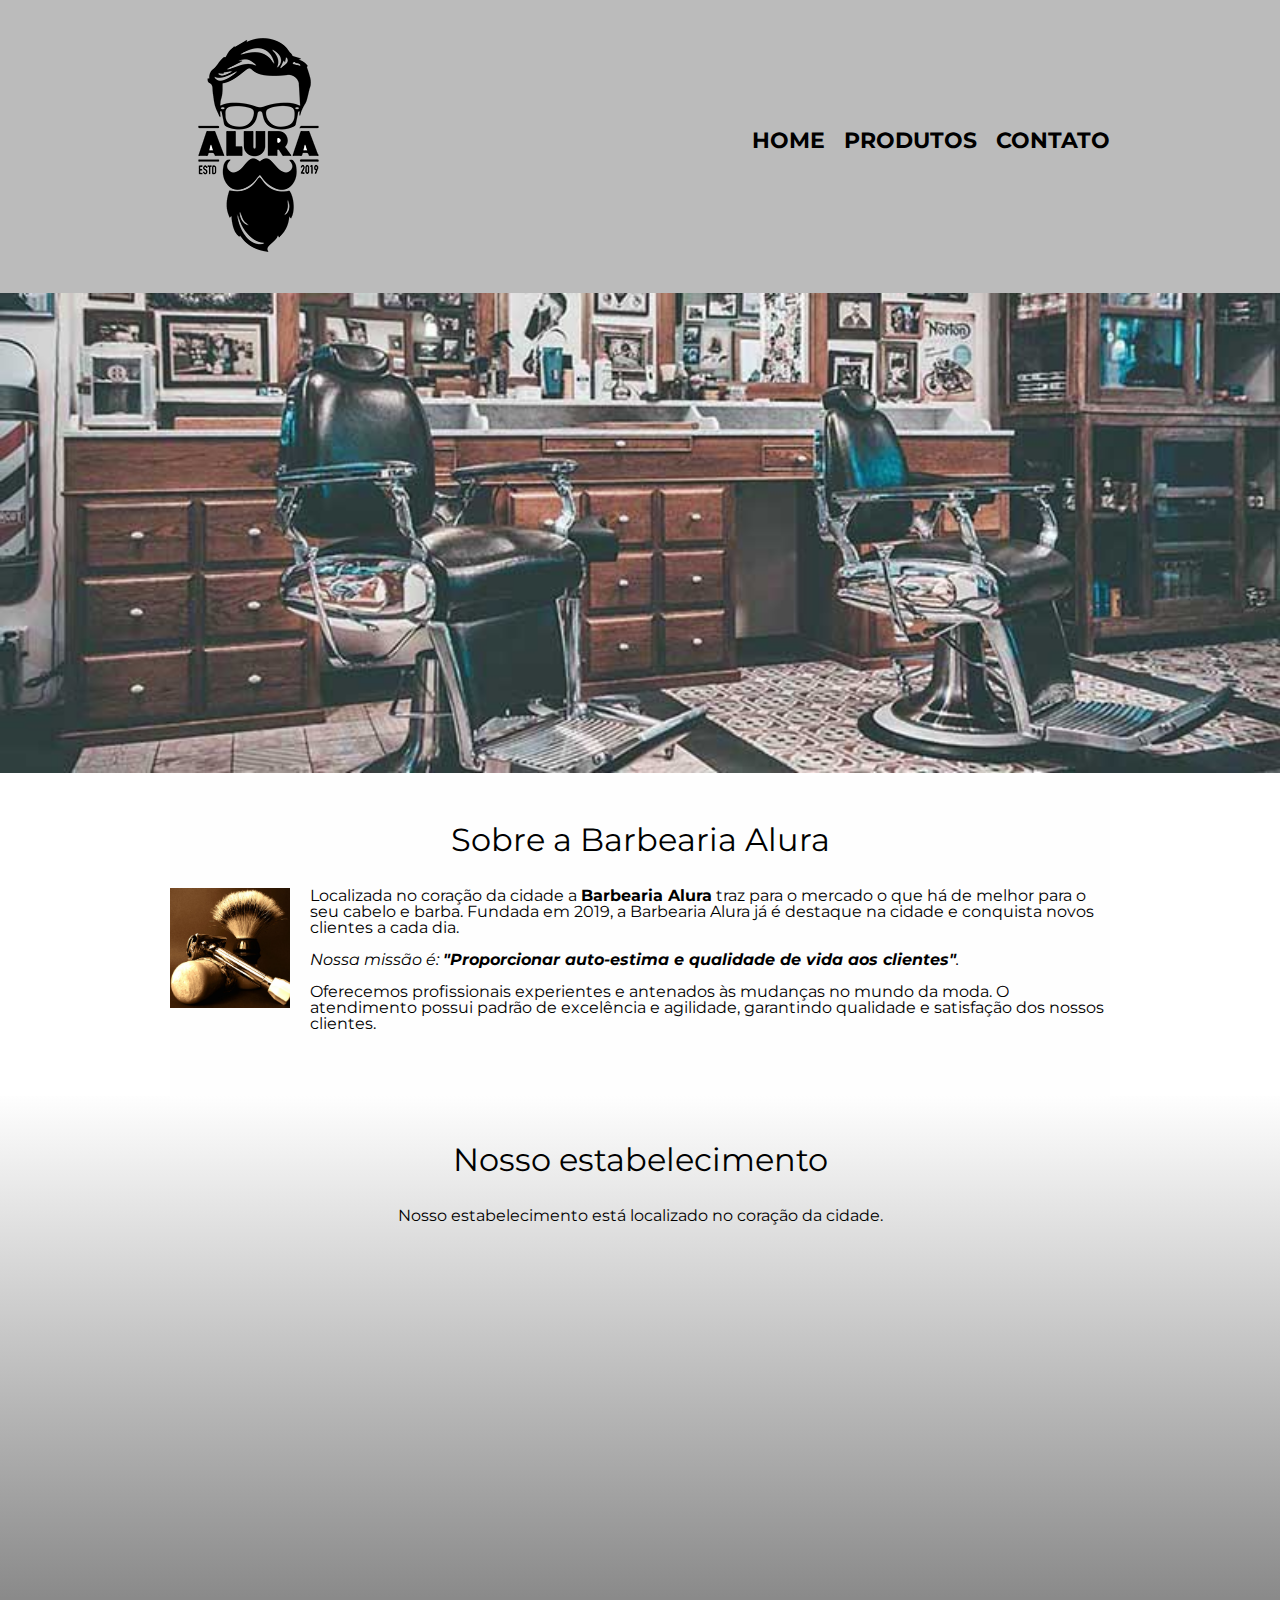
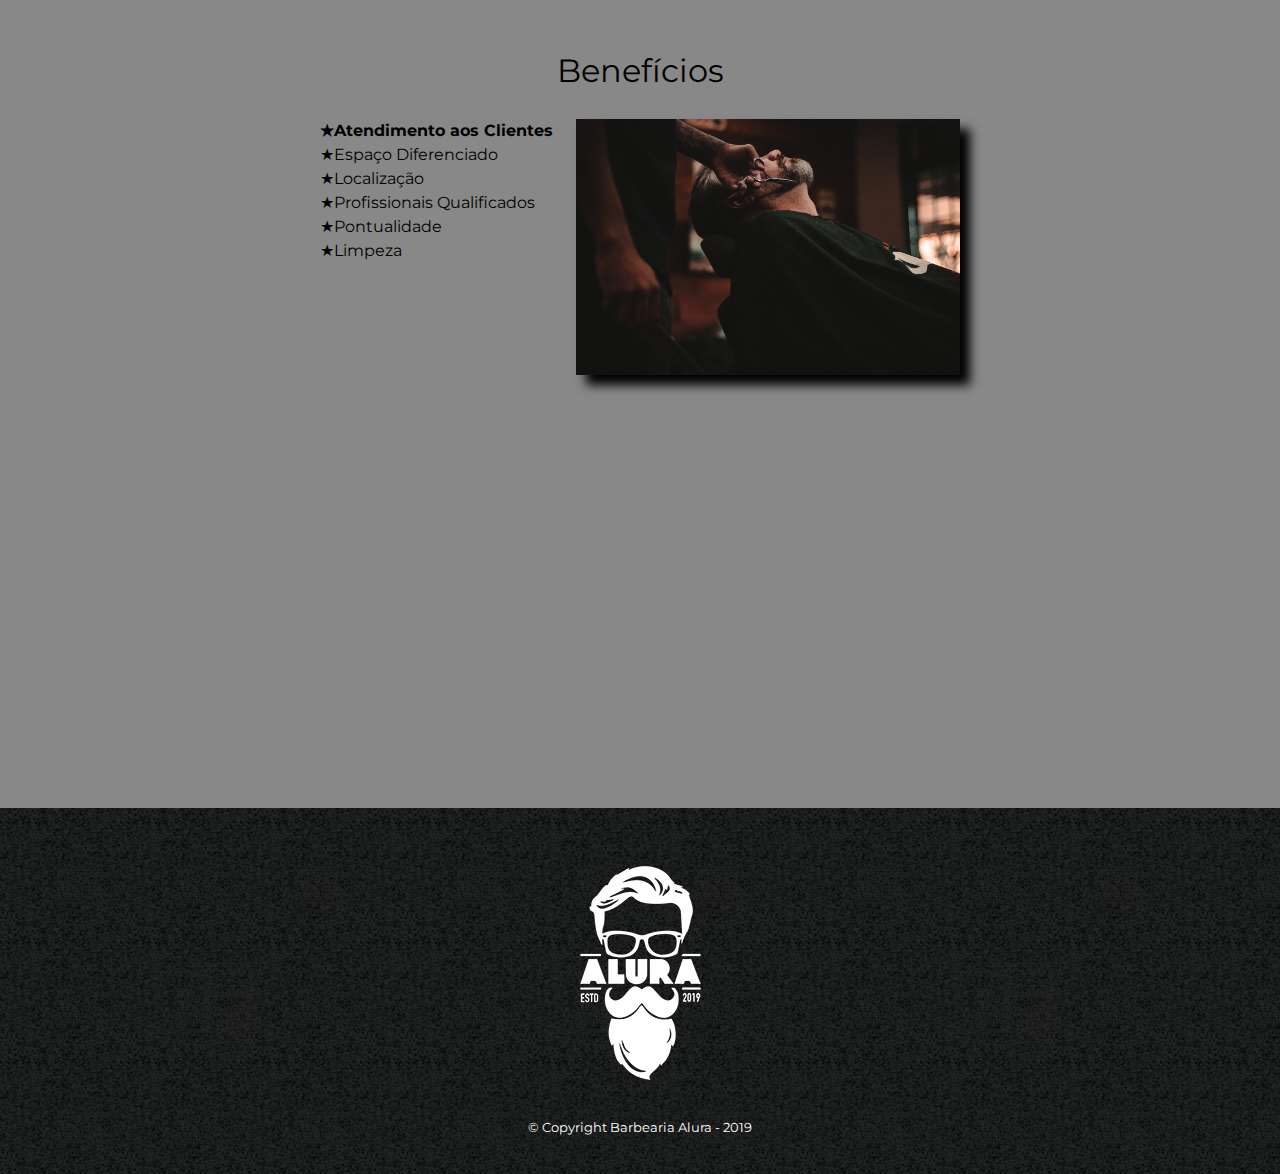
<file: index.html>
<!DOCTYPE html>
<html lang="pt-br">
	<head>
		<meta charset="utf-8">
		<meta name="viewport" content="width=device-width">
		<title>Barbearia Alura</title>

		<link rel="stylesheet" href="reset.css">
		<link rel="stylesheet" href="style.css">
		<link href="https://fonts.googleapis.com/css?family=Montserrat&display=swap" rel="stylesheet">
	</head>

	<body>
		<header>
			<div class="caixa">
				<h1><img src="logo.png"></h1>

				<nav>
					<ul>
						<li><a href="index.html">Home</a></li>
						<li><a href="produtos.html">Produtos</a></li>
						<li><a href="contato.html">Contato</a></li>
					</ul>
				</nav>
			</div>
		</header>

		<img class="banner" src="banner.jpg">

		<main>
			<section class="principal">
				<h2 class="titulo-principal">Sobre a Barbearia Alura</h2>

				<img class="utensilios" src="utensilios.jpg" alt="Utensilios de um barbeiro">

				<p>Localizada no coração da cidade a <strong>Barbearia Alura</strong> traz para o mercado o que há de melhor para o seu cabelo e barba. Fundada em 2019, a Barbearia Alura já é destaque na cidade e conquista novos clientes a cada dia.</p>

				<p id="missao"><em>Nossa missão é: <strong>"Proporcionar auto-estima e qualidade de vida aos clientes"</strong>.</em></p>

				<p>Oferecemos profissionais experientes e antenados às mudanças no mundo da moda. O atendimento possui padrão de excelência e agilidade, garantindo qualidade e satisfação dos nossos clientes.</p>
			</section>

			<section class="mapa">
				<h3 class="titulo-principal">Nosso estabelecimento</h3>
				<p>Nosso estabelecimento está localizado no coração da cidade.</p>

				<div class="mapa-conteudo">
					<iframe src="https://www.google.com/maps/embed?pb=!1m18!1m12!1m3!1d3656.4483278365396!2d-46.63466568562861!3d-23.588249068469487!2m3!1f0!2f0!3f0!3m2!1i1024!2i768!4f13.1!3m3!1m2!1s0x94ce5a2b2ed7f3a1%3A0xab35da2f5ca62674!2sCaelum!5e0!3m2!1spt-BR!2sbr!4v1568814489656!5m2!1spt-BR!2sbr" width="100%" height="300" frameborder="0" style="border:0;" allowfullscreen=""></iframe>
				</div>
			</section>
			
			<section class="beneficios">
				<h3 class="titulo-principal">Benefícios</h3>

				<div class="conteudo-beneficios">
					<ul class="lista-beneficios">
						<li class="itens">Atendimento aos Clientes</li>
						<li class="itens">Espaço Diferenciado</li>
						<li class="itens">Localização</li>
						<li class="itens">Profissionais Qualificados</li>
						<li class="itens">Pontualidade</li>
						<li class="itens">Limpeza</li>
					</ul><img src="beneficios.jpg" class="imagem-beneficios">
				</div>

				<div class="video">
					<iframe width="100%" height="315" src="https://www.youtube.com/embed/wcVVXUV0YUY" frameborder="0" allow="accelerometer; autoplay; encrypted-media; gyroscope; picture-in-picture" allowfullscreen></iframe>
				</div>
			</section>
		</main>
		
		<footer>
			<img src="logo-branco.png">
			<p class="copyright">&copy; Copyright Barbearia Alura - 2019</p>
		</footer>
	</body>
</html>
</file>
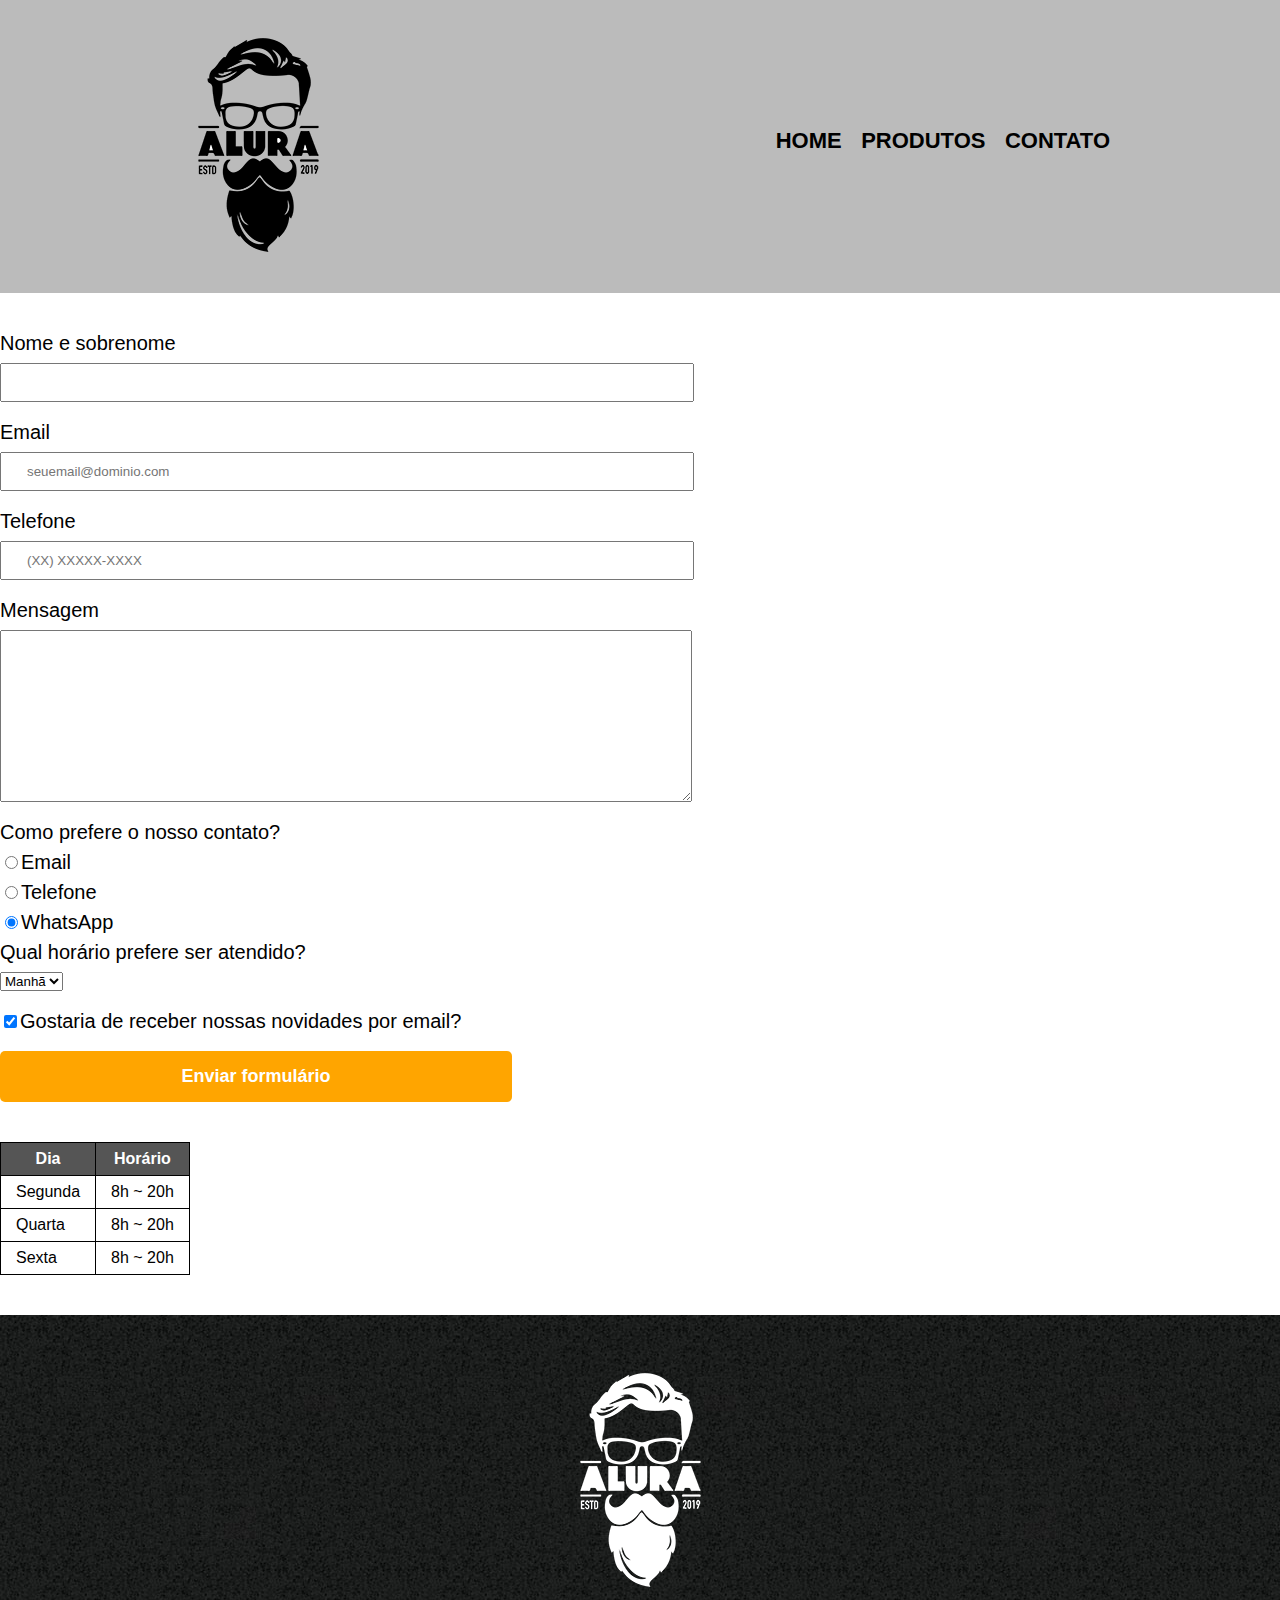
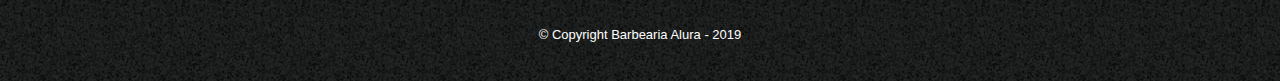
<file: contato.html>
<!DOCTYPE html>
<html>
	<head>
		<meta charset="utf-8">
		<title>Contato - Barbearia Alura</title>

		<link rel="stylesheet" href="reset.css">
		<link rel="stylesheet" href="style.css">
	</head>
	<body>
		<header>
			<div class="caixa">
				<h1><img src="logo.png" alt="Logo da Barbearia Alura"></h1>

				<nav>
					<ul>
						<li><a href="index.html">Home</a></li>
						<li><a href="produtos.html">Produtos</a></li>
						<li><a href="contato.html">Contato</a></li>
					</ul>
				</nav>
			</div>
		</header>

		<main>
			<form>
				<label for="nomesobrenome">Nome e sobrenome</label>
				<input type="text" id="nomesobrenome" class="input-padrao" required>

				<label for="email">Email</label>
				<input type="email" id="email" class="input-padrao" required placeholder="seuemail@dominio.com">

				<label for="telefone">Telefone</label>
				<input type="tel" id="telefone" class="input-padrao" required placeholder="(XX) XXXXX-XXXX">

				<label for="mensagem">Mensagem</label>
				<textarea cols="70" rows="10" id="mensagem" class="input-padrao" required></textarea>

				<fieldset>
					<legend>Como prefere o nosso contato?</legend>
					<label for="radio-email">
						<input type="radio" name="contato" value="email" id="radio-email">Email
					</label>

					<label for="radio-telefone">
						<input type="radio" name="contato" value="telefone" id="radio-telefone">Telefone
					</label>

					<label for="radio-whatsapp">
						<input type="radio" name="contato" value="whatsapp" id="radio-whatsapp" checked>WhatsApp
					</label>
				</fieldset>

				<fieldset>
					<legend>Qual horário prefere ser atendido?</legend>
					<select>
						<option>Manhã</option>
						<option>Tarde</option>
						<option>Noite</option>
					</select>
				</fieldset>

				<label class="checkbox">
					<input type="checkbox" checked>Gostaria de receber nossas novidades por email?
				</label>

				<input type="submit" value="Enviar formulário" class="enviar">
			</form>

			<table>
				<thead>
					<tr>
						<th>Dia</th>
						<th>Horário</th>
					</tr>
				</thead>
				<tbody>
					<tr>
						<td>Segunda</td>
						<td>8h ~ 20h</td>
					</tr>
					<tr>
						<td>Quarta</td>
						<td>8h ~ 20h</td>
					</tr>
					<tr>
						<td>Sexta</td>
						<td>8h ~ 20h</td>
					</tr>
				</tbody>
			</table>
		</main>

		<footer>
			<img src="logo-branco.png" alt="Logo da Barbearia Alura">
			<p class="copyright">&copy; Copyright Barbearia Alura - 2019</p>
		</footer>
	</body>
</html>
</file>
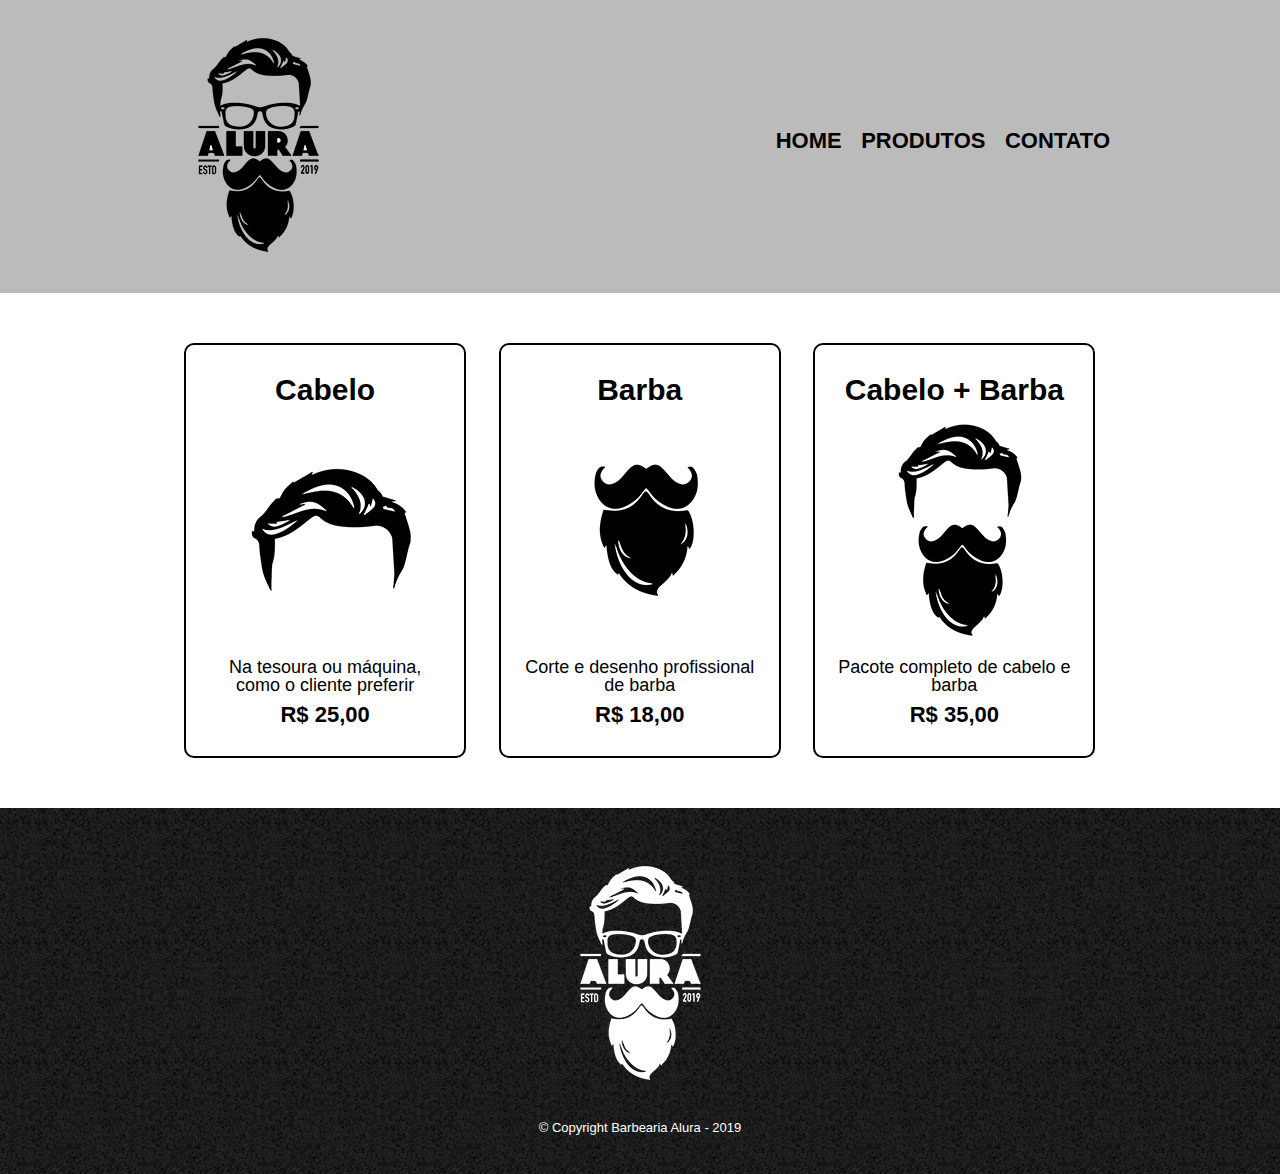
<file: produtos.html>
<!DOCTYPE html>
<html>
	<head>
		<meta charset="utf-8">
		<title>Produtos - Barbearia Alura</title>

		<link rel="stylesheet" href="reset.css">
		<link rel="stylesheet" href="style.css">
	</head>
	<body>
		<header>
			<div class="caixa">
				<h1><img src="logo.png"></h1>

				<nav>
					<ul>
						<li><a href="index.html">Home</a></li>
						<li><a href="produtos.html">Produtos</a></li>
						<li><a href="contato.html">Contato</a></li>
					</ul>
				</nav>
			</div>
		</header>

		<main>
			<ul class="produtos">
				<li>
					<h2>Cabelo</h2>
					<img src="cabelo.jpg">
					<p class="produto-descricao">Na tesoura ou máquina, como o cliente preferir</p>
					<p class="produto-preco">R$ 25,00</p>
				</li>
				<li>
					<h2>Barba</h2>
					<img src="barba.jpg">
					<p class="produto-descricao">Corte e desenho profissional de barba</p>
					<p class="produto-preco">R$ 18,00</p>
				</li>
				<li>
					<h2>Cabelo + Barba</h2>
					<img src="cabelo+barba.jpg">
					<p class="produto-descricao">Pacote completo de cabelo e barba</p>
					<p class="produto-preco">R$ 35,00</p>
				</li>
			</ul>
		</main>

		<footer>
			<img src="logo-branco.png">
			<p class="copyright">&copy; Copyright Barbearia Alura - 2019</p>
		</footer>
	</body>
</html>
</file>
<file: style.css>
body {
	font-family: 'Montserrat', sans-serif;
}
header {
	background: #BBBBBB;
	padding: 20px 0;
}

.caixa {
	position: relative;
	width: 940px;
	margin: 0 auto;
}

nav {
	position: absolute;
	top: 110px;
	right: 0;
}

nav li {
	display: inline;
	margin: 0 0 0 15px;
}

nav a {
	text-transform: uppercase;
	color: #000000;
	font-weight: bold;
	font-size: 22px;
	text-decoration: none;
}

nav a:hover {
	color: #C78C19;
	text-decoration: underline;
}

.produtos {
	width: 940px;
	margin: 0 auto;
	padding: 50px 0;
}

.produtos li {
	display: inline-block;
	text-align: center;
	width: 30%;
	vertical-align: top;
	margin: 0 1.5%;
	padding: 30px 20px;
	box-sizing: border-box;
	border: 2px solid #000000;
	border-radius: 10px
}

.produtos li:hover {
	border-color: #C78C19;
}

.produtos li:active {
	border-color: #088C19;
}

.produtos li:hover h2 {
	font-size: 34px;
}

.produtos h2 {
	font-size: 30px;
	font-weight: bold;
}

.produto-descricao {
	font-size: 18px;
}

.produto-preco {
	font-size: 22px;
	font-weight: bold;
	margin-top: 10px;
}

footer {
	text-align: center;
	background: url(bg.jpg);
	padding: 40px 0;
}

.copyright {
	color: #FFFFFF;
	font-size: 13px;
	margin: 20px 0 0;
}

main {
	
}

form {
	margin: 40px 0;
}

form label, form legend {
	display: block;
	font-size: 20px;
	margin: 0 0 10px;
}

.input-padrao {
	display: block;
	margin: 0 0 20px;
	padding: 10px 25px;
	width: 50%;
}

.checkbox {
	margin: 20px 0;
}

.enviar {
	width: 40%;
	padding: 15px 0;
	background: orange;
	color: white;
	font-weight: bold;
	font-size: 18px;
	border: none;
	border-radius: 5px;
	transition: 1s all;
	cursor: pointer;
}

.enviar:hover {
	background: darkorange;
	transform: scale(1.2);
}

table {
	margin: 20px 0 40px;
}

thead {
	background: #555555;
	color: white;
	font-weight: bold;
}

td, th {
	border: 1px solid #000000;
	padding: 8px 15px;
}

/* css da pagina inicial */
.banner {
	width: 100%;
}

.titulo-principal {
	text-align: center;
	font-size: 2em;
	margin: 0 0 1em;
	clear: left;
}

.principal {
	padding: 3em 0;
	background: #FEFEFE;
	width: 940px;
	margin: 0 auto;
}

.principal p {
	margin: 0 0 1em;
}

.principal strong {
	font-weight: bold;
}

.principal em {
	font-style: italic;
}

.utensilios {
	width: 120px;
	float: left;
	margin: 0 20px 20px 0;
}

.mapa {
	padding: 3em 0;
	background: linear-gradient(#FEFEFE, #888888);
}

.mapa p {
	margin: 0 0 2em;
	text-align: center;
}

.mapa-conteudo {
	width: 940px;
	margin: 0 auto;
}

.beneficios {
	padding: 3em 0;
	background: #888888;
}

.conteudo-beneficios {
	width: 640px;
	margin: 0 auto;
}

.lista-beneficios {
	width: 40%;
	display: inline-block;
	vertical-align: top;
}

.itens {
	line-height: 1.5;
}

.itens:first-child {
	font-weight: bold;
}

.itens:before {
	content: "★";
}

.imagem-beneficios {
	width: 60%;
	opacity: 1;
	transition: 400ms;
	box-shadow: 10px 10px 10px 0 #000000;
}

.imagem-beneficios:hover {
	opacity: 0.3;
}

.video {
	width: 560px;
	margin: 2em auto;
}

@media screen and (max-width: 480px) {
	.caixa, .principal, .conteudo-beneficios, .mapa-conteudo, .video {
		width: auto;
	}

	h1 {
		text-align: center;
	}

	nav {
		position: static;
	}

	.lista-beneficios, .imagem-beneficios {
		width: 100%;
	}
}
</file>
